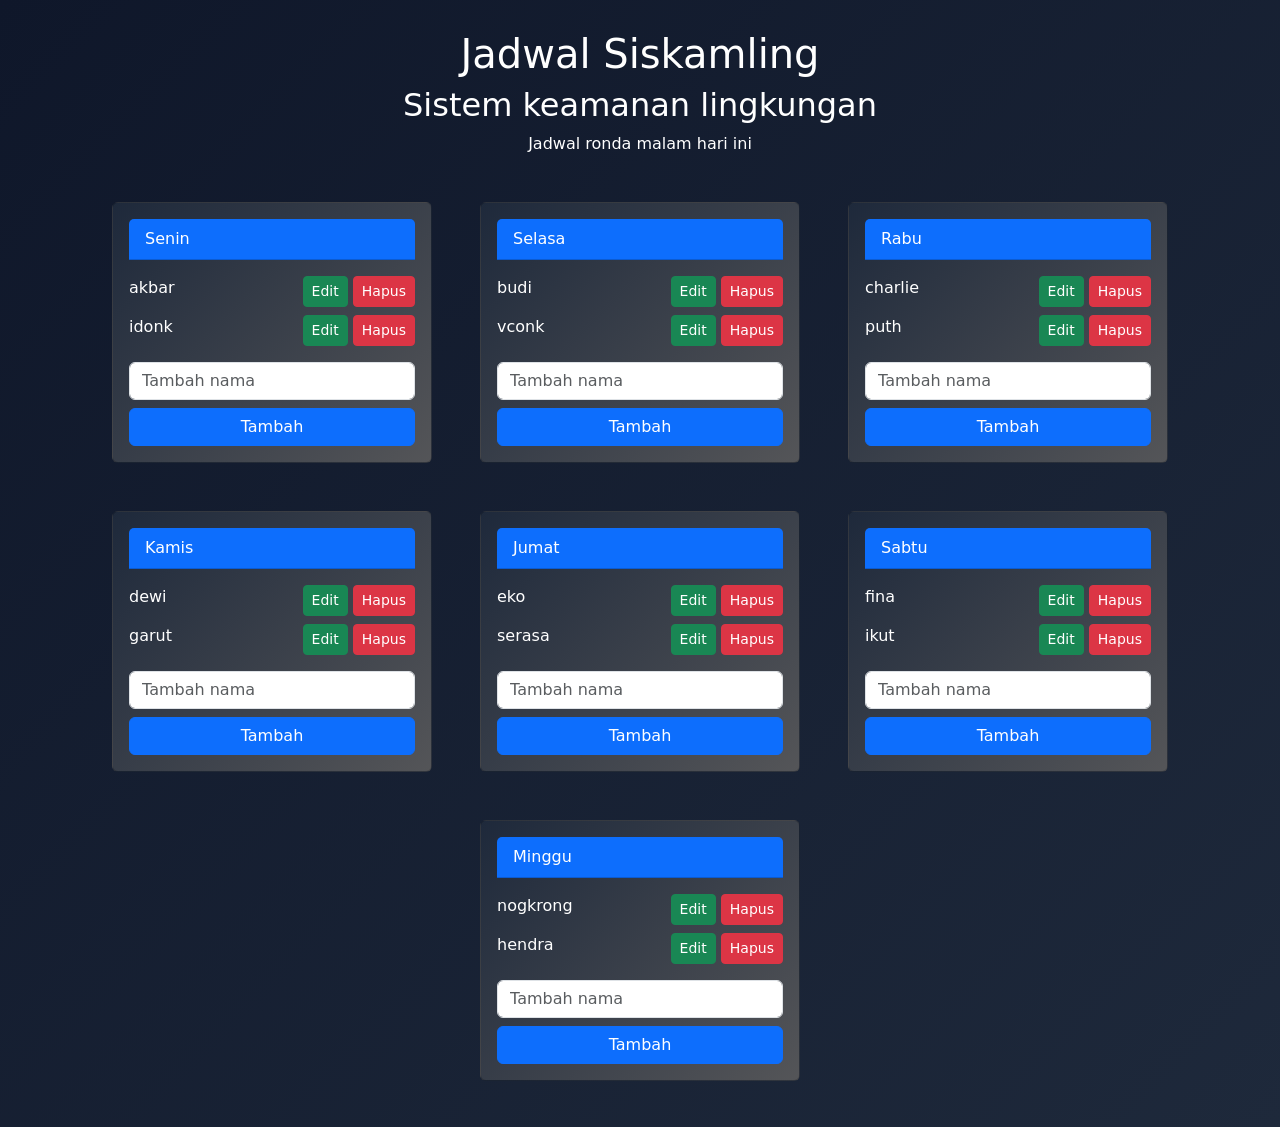
<file: siskamling.html>
<!doctype html>
<html lang="en">
  <head>
    <meta charset="UTF-8" />
    <meta name="viewport" content="width=device-width, initial-scale=1.0" />
    <title>kamling</title>
    <link rel="stylesheet" href="css/siskamling.css" />
    <link
      href="https://cdn.jsdelivr.net/npm/bootstrap@5.3.8/dist/css/bootstrap.min.css"
      rel="stylesheet"
    />

  </head>

  <body>
    <header>
      <h1>Jadwal Siskamling</h1>
      <h2>Sistem keamanan lingkungan</h2>
      <p>Jadwal ronda malam hari ini</p>
    </header>

    <main class="d-flex justify-content-center">
      <div id="jadwal" class="d-flex flex-wrap gap-3 justify-content-center">
        
        <div class="card card3 p-3 m-3">
          <div class="card-header bg-primary text-white">Senin</div>
          <div id="list-0" class="mt-3"></div>
          <input id="input-0" class="form-control mt-2" placeholder="Tambah nama"/>
          <button class="btn btn-primary mt-2" onclick="tambah3(0)">Tambah</button>
        </div>

        <div class="card card3 p-3 m-3">
          <div class="card-header bg-primary text-white">Selasa</div>
          <div id="list-1" class="mt-3"></div>
          <input id="input-1" class="form-control mt-2" placeholder="Tambah nama"/>
          <button class="btn btn-primary mt-2" onclick="tambah3(1)">Tambah</button>
        </div>

        <div class="card card3 p-3 m-3">
          <div class="card-header bg-primary text-white">Rabu</div>
          <div id="list-2" class="mt-3"></div>
          <input id="input-2" class="form-control mt-2" placeholder="Tambah nama"/>
          <button class="btn btn-primary mt-2" onclick="tambah3(2)">Tambah</button>
        </div>

        <div class="card card3 p-3 m-3">
          <div class="card-header bg-primary text-white">Kamis</div>
          <div id="list-3" class="mt-3"></div>
          <input id="input-3" class="form-control mt-2" placeholder="Tambah nama"/>
          <button class="btn btn-primary mt-2" onclick="tambah3(3)">Tambah</button>
        </div>

        <div class="card card3 p-3 m-3">
          <div class="card-header bg-primary text-white">Jumat</div>
          <div id="list-4" class="mt-3"></div>
          <input id="input-4" class="form-control mt-2" placeholder="Tambah nama"/>
          <button class="btn btn-primary mt-2" onclick="tambah3(4)">Tambah</button>
        </div>

        <div class="card card3 p-3 m-3">
          <div class="card-header bg-primary text-white">Sabtu</div>
          <div id="list-5" class="mt-3"></div>
          <input id="input-5" class="form-control mt-2" placeholder="Tambah nama"/>
          <button class="btn btn-primary mt-2" onclick="tambah3(5)">Tambah</button>
        </div>

        <div class="card card3 p-3 m-3">
          <div class="card-header bg-primary text-white">Minggu</div>
          <div id="list-6" class="mt-3"></div>
          <input id="input-6" class="form-control mt-2" placeholder="Tambah nama"/>
          <button class="btn btn-primary mt-2" onclick="tambah3(6)">Tambah</button>
        </div>

      </div>
    </main>
    <script src="js/siskamling.js"></script>
  </body>
</html>
</file>
<file: css/siskamling.css>
body {
        background: linear-gradient(135deg, #0f172a, #1e293b);
        color: #f8fafc;
        padding: 30px;
      }

      header {
        text-align: center;
        margin-bottom: 30px;
        color: white !important;

      }

      .card3 {
        background: linear-gradient(135deg, #1e293b, #545558);
         color: white !important;
        width: 20rem;
      }
</file>
